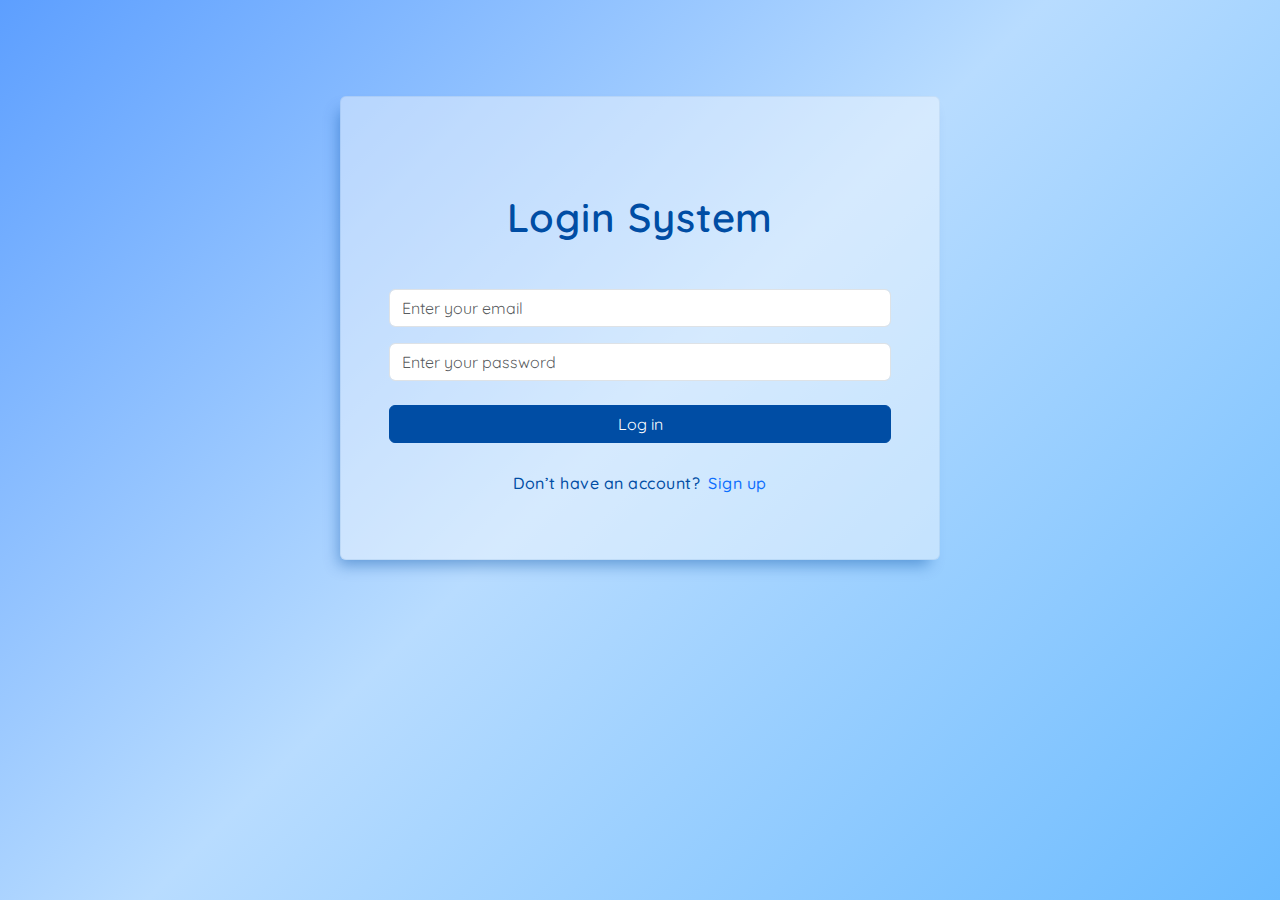
<file: index.html>
<!DOCTYPE html>
<html lang="en">
  <head>
    <meta charset="UTF-8" />
    <meta name="viewport" content="width=device-width, initial-scale=1.0" />
    <link rel="shortcut icon" href="./images/favicon.ico" type="image/x-icon" />
    <title>Log in</title>
    <link rel="preconnect" href="https://fonts.googleapis.com" />
    <link rel="preconnect" href="https://fonts.gstatic.com" crossorigin />
    <link
      href="https://fonts.googleapis.com/css2?family=Quicksand:wght@300;400;500;600;700&display=swap"
      rel="stylesheet"
    />
    <link rel="stylesheet" href="./css/all.min.css" />
    <link rel="stylesheet" href="./css/bootstrap.min.css" />
    <link rel="stylesheet" href="./css/style.css" />
  </head>
  <body>
    <main class="py-5">
      <section class="py-5">
        <div class="container">
          <div
            id="loginBox"
            class="boxContainer text-center p-3 p-md-5 rounded-2"
          >
            <h1 class="my-5">Login System</h1>
            <div class="inputsForm">
              <input
                type="email"
                id="loginEmail"
                class="form-control"
                placeholder="Enter your email"
                required
              />
              <input
                type="password"
                id="loginPassword"
                class="form-control mt-3"
                placeholder="Enter your password"
                required
              />
              <button id="loginBtn" class="btn btn-main my-4 w-100">
                Log in
              </button>
              <div class="signupText d-flex justify-content-center gap-2 mt-1">
                <p>Don’t have an account?</p>
                <a class="text-decoration-none" id="signupAnchor">Sign up</a>
              </div>
            </div>
          </div>
        </div>
      </section>
    </main>

    <script src="./js/bootstrap.bundle.js"></script>
    <script src="./js/sweetalert.min.js"></script>
    <script src="./js/main.js"></script>
  </body>
</html>
</file>
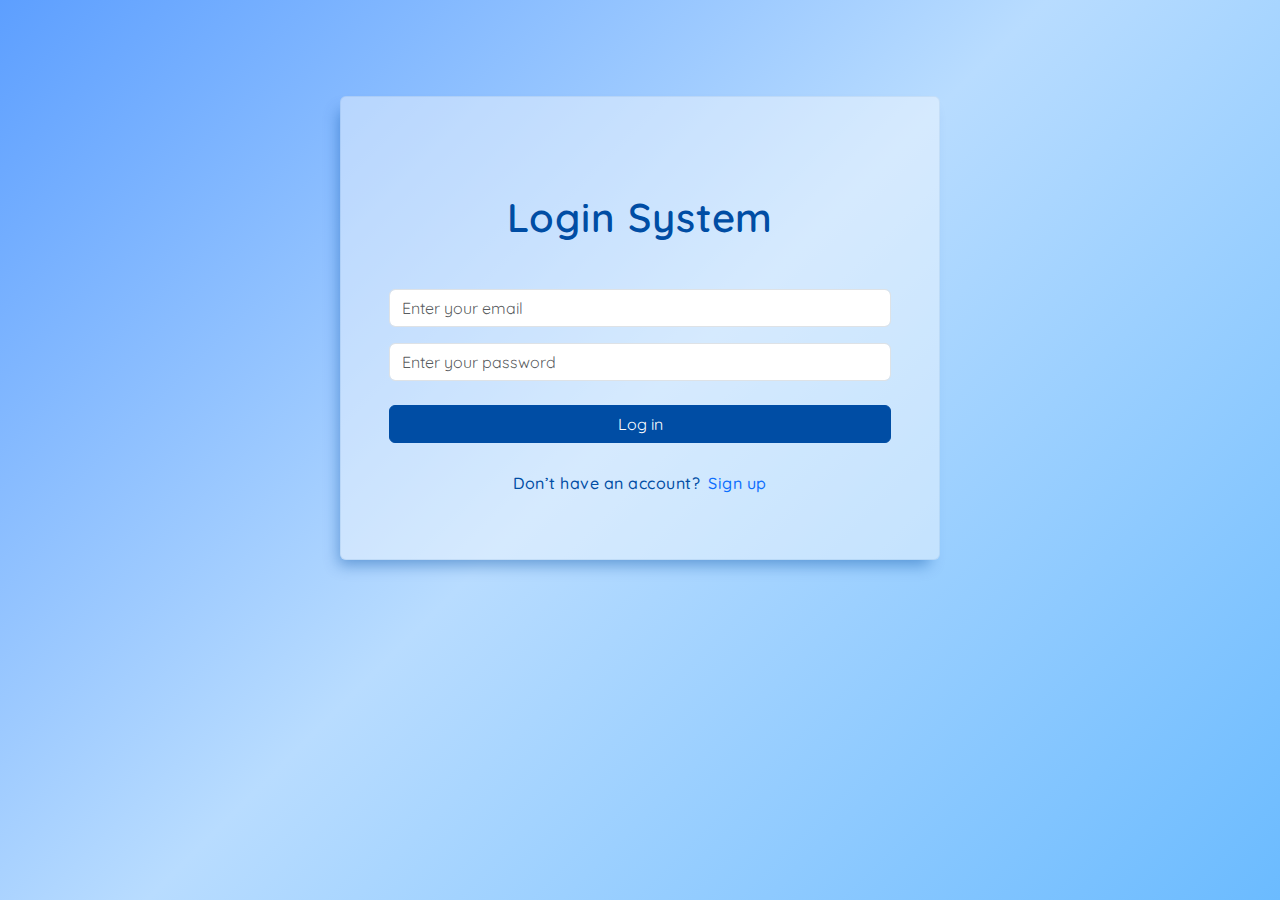
<file: home.html>
<!DOCTYPE html>
<html lang="en">
  <head>
    <meta charset="UTF-8" />
    <meta name="viewport" content="width=device-width, initial-scale=1.0" />
    <link rel="shortcut icon" href="./images/favicon.ico" type="image/x-icon" />
    <title>Home</title>
    <link rel="preconnect" href="https://fonts.googleapis.com" />
    <link rel="preconnect" href="https://fonts.gstatic.com" crossorigin />
    <link
      href="https://fonts.googleapis.com/css2?family=Quicksand:wght@300;400;500;600;700&display=swap"
      rel="stylesheet"
    />
    <link rel="stylesheet" href="./css/all.min.css" />
    <link rel="stylesheet" href="./css/bootstrap.min.css" />
    <link rel="stylesheet" href="./css/style.css" />
  </head>
  <body>
    <main>
      <nav class="navbar navbar-expand-lg">
        <div class="container align-items-center">
          <a class="mainColor h4 text-decoration-none mb-0" href="#">Login System</a>
          <button
            class="navbar-toggler"
            type="button"
            data-bs-toggle="collapse"
            data-bs-target="#navbarSupportedContent"
            aria-controls="navbarSupportedContent"
            aria-expanded="false"
            aria-label="Toggle navigation"
          >
            <i class="fa-solid fa-bars"></i>
          </button>
          <div class="collapse navbar-collapse" id="navbarSupportedContent">
            <ul class="navbar-nav ms-auto mb-2 mb-lg-0">
              <li class="nav-item p-3 p-lg-0">
                <a class="btn btn-main w-100" id="logOutBtn">Log Out</a>
              </li>
            </ul>
          </div>
        </div>
      </nav>
      <section class="py-5">
        <div class="container py-5">
          <div
            id="homeBox"
            class="boxContainer text-center p-3 p-md-5 rounded-2"
          >
            <h1 class="my-5" id="userName"></h1>
          </div>
        </div>
      </section>
    </main>

    <script src="./js/bootstrap.bundle.js"></script>
    <script src="./js/sweetalert.min.js"></script>
    <script src="./js/home.js"></script>
  </body>
</html>
</file>
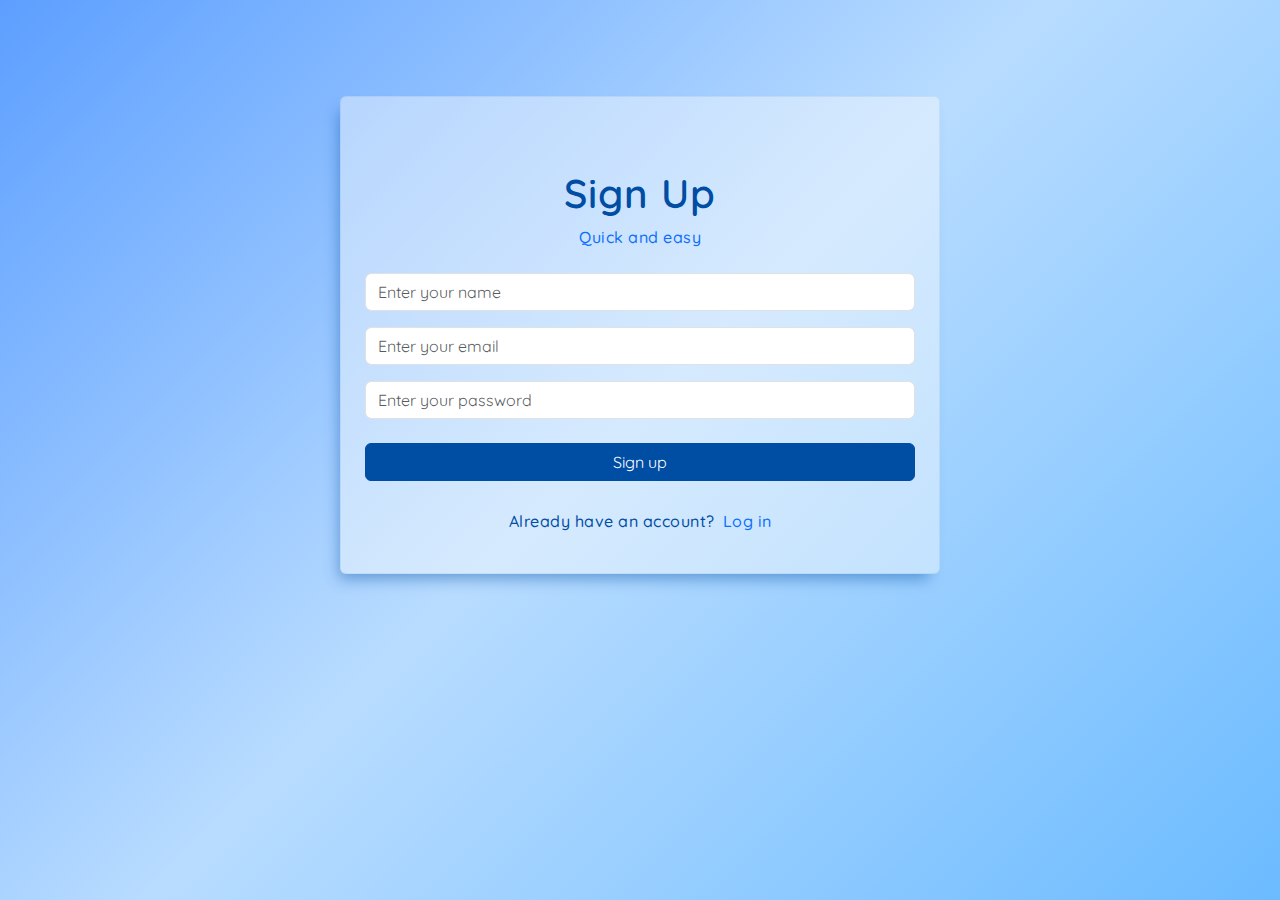
<file: signup.html>
<!DOCTYPE html>
<html lang="en">
  <head>
    <meta charset="UTF-8" />
    <meta name="viewport" content="width=device-width, initial-scale=1.0" />
    <link rel="shortcut icon" href="./images/favicon.ico" type="image/x-icon" />
    <title>Sign up</title>
    <link rel="preconnect" href="https://fonts.googleapis.com" />
    <link rel="preconnect" href="https://fonts.gstatic.com" crossorigin />
    <link
      href="https://fonts.googleapis.com/css2?family=Quicksand:wght@300;400;500;600;700&display=swap"
      rel="stylesheet"
    />
    <link rel="stylesheet" href="./css/all.min.css" />
    <link rel="stylesheet" href="./css/bootstrap.min.css" />
    <link rel="stylesheet" href="./css/style.css" />
  </head>
  <body>
    <main class="py-5">
      <section class="py-5">
        <div class="container">
          <div
            id="signupBox"
            class="boxContainer text-center p-3 p-md-4 rounded-2"
          >
            <h1 class="mt-5">Sign Up</h1>
            <p class="text-primary mb-4">Quick and easy</p>
            <div class="inputsForm">
              <input
                type="text"
                id="signupName"
                class="form-control"
                placeholder="Enter your name"
                required
              />
              <input
                type="email"
                id="signupEmail"
                class="form-control mt-3"
                placeholder="Enter your email"
                required
              />
              <input
                type="password"
                id="signupPassword"
                class="form-control mt-3"
                placeholder="Enter your password"
                required
              />
              <button id="signupBtn" class="btn btn-main my-4 w-100">
                Sign up
              </button>
              <div class="loginText d-flex justify-content-center gap-2 mt-1">
                <p>Already have an account?</p>
                <a class="text-decoration-none" id="loginAnchor">Log in</a>
              </div>
            </div>
          </div>
        </div>
      </section>
    </main>

    <script src="./js/bootstrap.bundle.js"></script>
    <script src="./js/sweetalert.min.js"></script>
    <script src="./js/signup.js"></script>
  </body>
</html>
</file>
<file: css/style.css>
:root {
  --mainColor: #004da4;
}

body {
  color: var(--mainColor);
  font-family: "Quicksand", sans-serif;
  font-weight: 500;
  letter-spacing: 0.5px;
}

h1,
h2,
h3,
h4,
h5,
h6 {
  color: var(--mainColor);
  font-weight: 600;
  letter-spacing: 0.9px;
}

::selection {
  background-color: var(--mainColor);
  color: #fff;
}

a {
  cursor: pointer;
}

.mainColor {
  color: var(--mainColor);
}

.btn-main {
  --bs-btn-color: #fff;
  --bs-btn-bg: #004da4;
  --bs-btn-border-color: #004da4;
  --bs-btn-hover-color: #fff;
  --bs-btn-hover-bg: #003694;
  --bs-btn-hover-border-color: #003694;
  --bs-btn-focus-shadow-rgb: 49, 132, 253;
  --bs-btn-active-color: #fff;
  --bs-btn-active-bg: #003694;
  --bs-btn-active-border-color: #003694;
}

main {
  min-height: 100vh;
  background: linear-gradient(-225deg, #5D9FFF 0%, #B8DCFF 48%, #6BBBFF 100%);
  background-size: cover;
  background-position: center;
}

main nav {
  box-shadow: 0px -8px 22px 4px rgba(0, 77, 165, 0.45);
  background-color: rgb(253 253 253 / 43%) !important;
}

.navbar-toggler {
  border: none;
  color: var(--mainColor);
  font-size: 1.375rem;
}

main .navbar-toggler:focus {
  box-shadow: none;
}

main .form-control:focus {
  border-color: #004da413;
  box-shadow: 0 0 0 0.25rem rgba(0, 76, 163, 0.25);
}

.boxContainer {
  max-width: 600px;
  margin: auto;
  background-color: rgb(253 253 253 / 43%);
  box-shadow: -6px 10px 15px -5px rgba(0, 77, 165, 0.45);
  border: #004da413 1px solid;
}

.swal-button {
  background-color: var(--mainColor);
  border-color: var(--mainColor);
}

.swal-button:not([disabled]):hover {
  background-color: #003694;
  border-color: #003694;
}

@media screen and (max-width: 400px) {
  :root {
    font-size: 12px;
  }
}
</file>
